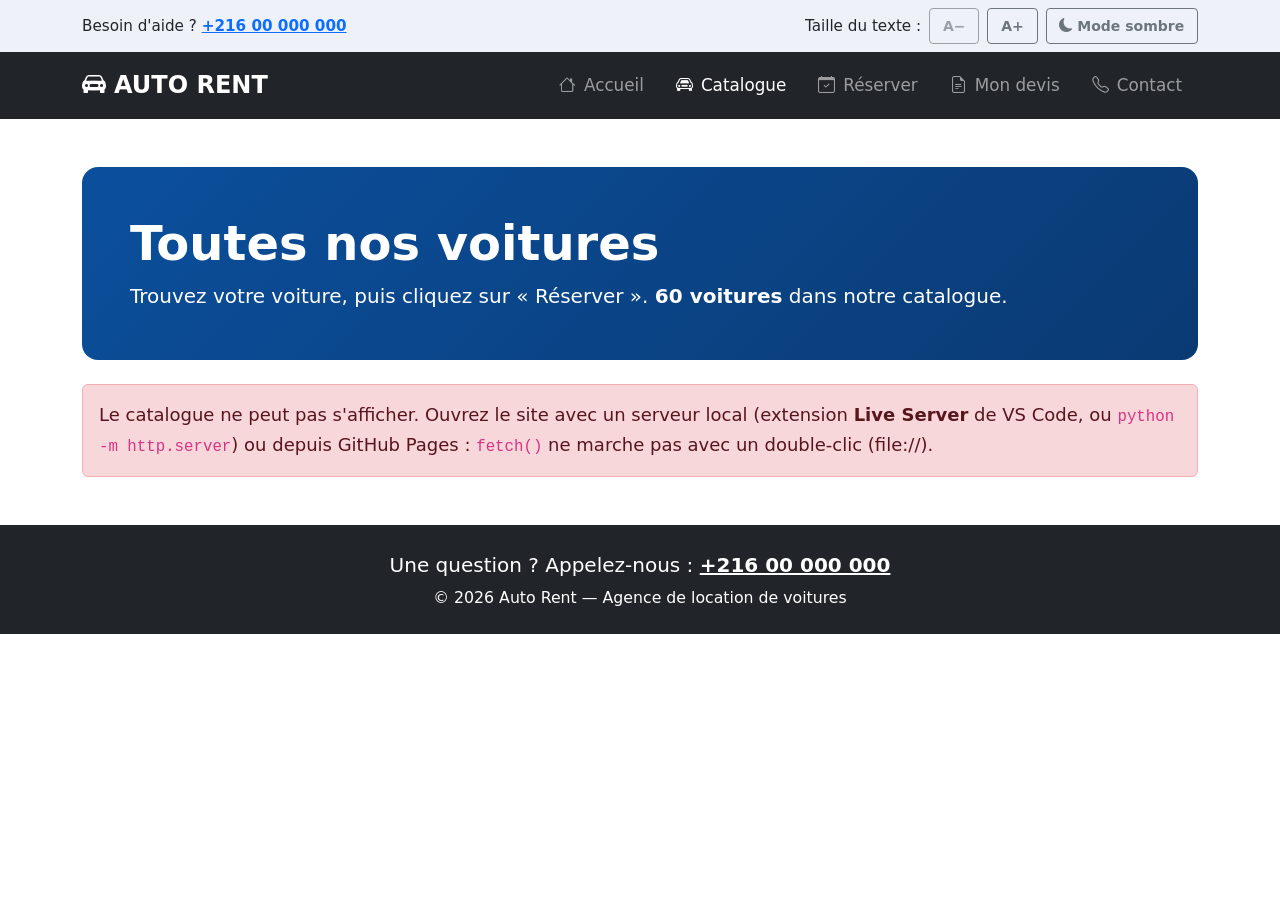
<file: catalogue.html>
<!DOCTYPE html>
<html lang="fr" data-bs-theme="light">

<head>
    <meta charset="UTF-8">
    <meta name="viewport" content="width=device-width, initial-scale=1.0">
    <title>Catalogue — Auto Rent</title>
    <link href="https://cdn.jsdelivr.net/npm/bootstrap@5.3.3/dist/css/bootstrap.min.css" rel="stylesheet">
    <link href="https://cdn.jsdelivr.net/npm/bootstrap-icons@1.11.3/font/bootstrap-icons.min.css" rel="stylesheet">
    <link href="assets/css/ux.css" rel="stylesheet">
    <link href="https://cdn.datatables.net/1.13.8/css/dataTables.bootstrap5.min.css" rel="stylesheet">
    <link rel="stylesheet" href="assets/css/print.css" media="print">
    <script src="assets/js/ux.js"></script>
</head>

<body>
    <a class="skip-link no-print" href="#contenu">Aller au contenu principal</a>

    <div class="topbar no-print">
        <div class="container d-flex flex-wrap justify-content-between align-items-center gap-2 py-2">
            <span>Besoin d'aide ? <a href="tel:+21600000000" class="fw-bold">+216 00 000 000</a></span>
            <div class="d-flex flex-wrap align-items-center gap-2">
                <span>Taille du texte :</span>
                <button id="textMinus" type="button" class="btn btn-outline-secondary btn-sm" aria-label="Réduire la taille du texte">A−</button>
                <button id="textPlus" type="button" class="btn btn-outline-secondary btn-sm" aria-label="Agrandir la taille du texte">A+</button>
                <button id="themeToggle" type="button" class="btn btn-outline-secondary btn-sm"></button>
            </div>
        </div>
    </div>

    <nav class="navbar navbar-expand-lg navbar-dark bg-dark sticky-top no-print" aria-label="Menu principal">
        <div class="container">
            <a class="navbar-brand fw-bold fs-4" href="index3.html"><i class="bi bi-car-front-fill me-2"></i>AUTO RENT</a>
            <button class="navbar-toggler" type="button" data-bs-toggle="collapse" data-bs-target="#menu" aria-controls="menu" aria-label="Ouvrir le menu">
                <span class="navbar-toggler-icon"></span>
            </button>
            <div class="collapse navbar-collapse" id="menu">
                <ul class="navbar-nav ms-auto"><li class="nav-item"><a class="nav-link" href="index3.html"><i class="bi bi-house me-2"></i>Accueil</a></li><li class="nav-item"><a class="nav-link active" aria-current="page" href="catalogue.html"><i class="bi bi-car-front me-2"></i>Catalogue</a></li><li class="nav-item"><a class="nav-link" href="index3.html#reservation"><i class="bi bi-calendar-check me-2"></i>Réserver</a></li><li class="nav-item"><a class="nav-link" href="devis.html"><i class="bi bi-file-earmark-text me-2"></i>Mon devis</a></li><li class="nav-item"><a class="nav-link" href="contact.html"><i class="bi bi-telephone me-2"></i>Contact</a></li></ul>
            </div>
        </div>
    </nav>


    <main id="contenu" tabindex="-1" class="container my-5">
        <div class="bandeau text-white rounded-4 p-4 p-md-5 mb-4">
            <h1 class="display-5 fw-bold mb-2">Toutes nos voitures</h1>
            <p class="fs-5 mb-0">Trouvez votre voiture, puis cliquez sur « Réserver ». <strong><span id="nbVehicules">0</span> voitures</strong> dans notre catalogue.</p>
        </div>

        <div id="erreur" class="alert alert-danger d-none" role="alert">
            Le catalogue ne peut pas s'afficher. Ouvrez le site avec un serveur local
            (extension <strong>Live Server</strong> de VS Code, ou <code>python -m http.server</code>)
            ou depuis GitHub Pages : <code>fetch()</code> ne marche pas avec un double-clic (file://).
        </div>

        <div id="zoneCatalogue">
            <div class="card mb-4"><div class="card-body p-4">
                <div class="row g-3 align-items-end">
                    <div class="col-md-6">
                        <label for="filtreCat" class="form-label">Type de voiture</label>
                        <select id="filtreCat" class="form-select">
                            <option value="">Tous les types</option>
                            <option>Citadine</option><option>Berline</option><option>Commerciale</option><option>SUV</option>
                        </select>
                    </div>
                    <div class="col-md-6">
                        <label for="filtrePrix" class="form-label">Mon budget</label>
                        <select id="filtrePrix" class="form-select">
                            <option value="9999">Tous les prix</option>
                            <option value="120">Jusqu'à 120 DT par jour</option>
                            <option value="150">Jusqu'à 150 DT par jour</option>
                            <option value="200">Jusqu'à 200 DT par jour</option>
                            <option value="250">Jusqu'à 250 DT par jour</option>
                        </select>
                    </div>
                    <div class="col-md-4">
                        <label for="tri" class="form-label">Trier par</label>
                        <select id="tri" class="form-select">
                            <option value="">Ordre habituel</option>
                            <option value="3,asc">Prix : du moins cher au plus cher</option>
                            <option value="3,desc">Prix : du plus cher au moins cher</option>
                            <option value="1,asc">Nom : A → Z</option>
                            <option value="2,desc">Puissance : la plus forte</option>
                        </select>
                    </div>
                    <div class="col-12">
                        <div class="form-check form-switch mb-0">
                            <input class="form-check-input" type="checkbox" id="filtreDispo">
                            <label class="form-check-label" for="filtreDispo">Seulement les voitures disponibles</label>
                        </div>
                    </div>
                </div>
            </div></div>

            <table id="tableVehicules" class="cartes">
                <caption class="visually-hidden">Liste des voitures à louer</caption>
                <thead><tr><th>Type</th><th>Voiture</th><th>Puissance</th><th>Prix / jour</th><th>Disponibilité</th><th>Action</th><th>Photo</th></tr></thead>
                <tbody></tbody>
            </table>
        </div>
    </main>


    <footer class="bg-dark text-white py-4 mt-5">
        <div class="container text-center">
            <p class="mb-1 fs-5">Une question ? Appelez-nous : <a href="tel:+21600000000" class="text-white fw-bold">+216 00 000 000</a></p>
            <p class="mb-0 small">© 2026 Auto Rent — Agence de location de voitures</p>
        </div>
    </footer>

    <script src="https://code.jquery.com/jquery-3.7.1.min.js"></script>
    <script src="https://cdn.jsdelivr.net/npm/bootstrap@5.3.3/dist/js/bootstrap.bundle.min.js"></script>
    <script src="https://cdn.datatables.net/1.13.8/js/jquery.dataTables.min.js"></script>
    <script src="https://cdn.datatables.net/1.13.8/js/dataTables.bootstrap5.min.js"></script>
    <script src="assets/js/datatables-fr.js"></script>
    <script src="assets/js/catalogue.js"></script>
</body>

</html>
</file>
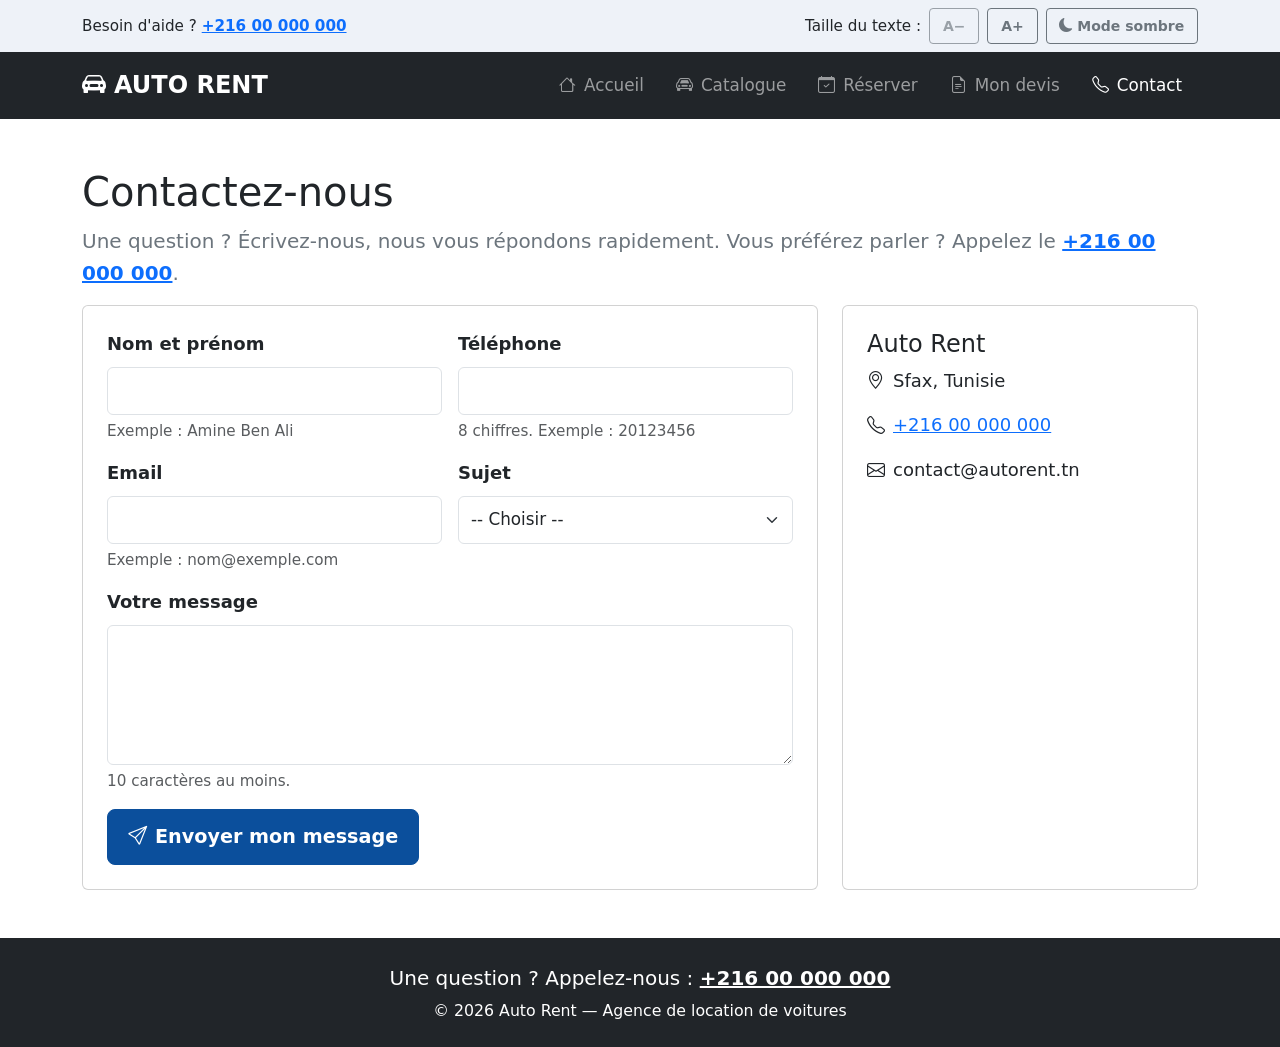
<file: contact.html>
<!DOCTYPE html>
<html lang="fr" data-bs-theme="light">

<head>
    <meta charset="UTF-8">
    <meta name="viewport" content="width=device-width, initial-scale=1.0">
    <title>Contact — Auto Rent</title>
    <link href="https://cdn.jsdelivr.net/npm/bootstrap@5.3.3/dist/css/bootstrap.min.css" rel="stylesheet">
    <link href="https://cdn.jsdelivr.net/npm/bootstrap-icons@1.11.3/font/bootstrap-icons.min.css" rel="stylesheet">
    <link href="assets/css/ux.css" rel="stylesheet">
    
    <link rel="stylesheet" href="assets/css/print.css" media="print">
    <script src="assets/js/ux.js"></script>
</head>

<body>
    <a class="skip-link no-print" href="#contenu">Aller au contenu principal</a>

    <div class="topbar no-print">
        <div class="container d-flex flex-wrap justify-content-between align-items-center gap-2 py-2">
            <span>Besoin d'aide ? <a href="tel:+21600000000" class="fw-bold">+216 00 000 000</a></span>
            <div class="d-flex flex-wrap align-items-center gap-2">
                <span>Taille du texte :</span>
                <button id="textMinus" type="button" class="btn btn-outline-secondary btn-sm" aria-label="Réduire la taille du texte">A−</button>
                <button id="textPlus" type="button" class="btn btn-outline-secondary btn-sm" aria-label="Agrandir la taille du texte">A+</button>
                <button id="themeToggle" type="button" class="btn btn-outline-secondary btn-sm"></button>
            </div>
        </div>
    </div>

    <nav class="navbar navbar-expand-lg navbar-dark bg-dark sticky-top no-print" aria-label="Menu principal">
        <div class="container">
            <a class="navbar-brand fw-bold fs-4" href="index3.html"><i class="bi bi-car-front-fill me-2"></i>AUTO RENT</a>
            <button class="navbar-toggler" type="button" data-bs-toggle="collapse" data-bs-target="#menu" aria-controls="menu" aria-label="Ouvrir le menu">
                <span class="navbar-toggler-icon"></span>
            </button>
            <div class="collapse navbar-collapse" id="menu">
                <ul class="navbar-nav ms-auto"><li class="nav-item"><a class="nav-link" href="index3.html"><i class="bi bi-house me-2"></i>Accueil</a></li><li class="nav-item"><a class="nav-link" href="catalogue.html"><i class="bi bi-car-front me-2"></i>Catalogue</a></li><li class="nav-item"><a class="nav-link" href="index3.html#reservation"><i class="bi bi-calendar-check me-2"></i>Réserver</a></li><li class="nav-item"><a class="nav-link" href="devis.html"><i class="bi bi-file-earmark-text me-2"></i>Mon devis</a></li><li class="nav-item"><a class="nav-link active" aria-current="page" href="contact.html"><i class="bi bi-telephone me-2"></i>Contact</a></li></ul>
            </div>
        </div>
    </nav>


    <main id="contenu" tabindex="-1" class="container my-5">
        <h1 class="mb-2">Contactez-nous</h1>
        <p class="fs-5 text-secondary">Une question ? Écrivez-nous, nous vous répondons rapidement. Vous préférez parler ? Appelez le <a href="tel:+21600000000" class="fw-bold">+216 00 000 000</a>.</p>
        <div class="row g-4">
            <div class="col-lg-8">
                <div class="card"><div class="card-body p-4">
                    <div id="succes" class="alert alert-success d-none" role="alert"><i class="bi bi-check-circle me-2"></i>Merci ! Votre message a bien été envoyé.</div>
                    <form id="contactForm" novalidate>
                        <div class="row g-3">
                                <div class="col-md-6">
                                    <label for="nom" class="form-label">Nom et prénom</label>
                                    <input type="text" class="form-control" id="nom" autocomplete="name">
                                    <div class="invalid-feedback"></div>
                                    <div class="form-text">Exemple : Amine Ben Ali</div>
                                </div>
                                <div class="col-md-6">
                                    <label for="telephone" class="form-label">Téléphone</label>
                                    <input type="tel" class="form-control" id="telephone" autocomplete="tel" inputmode="tel">
                                    <div class="invalid-feedback"></div>
                                    <div class="form-text">8 chiffres. Exemple : 20123456</div>
                                </div>
                                <div class="col-md-6">
                                    <label for="email" class="form-label">Email</label>
                                    <input type="email" class="form-control" id="email" autocomplete="email" inputmode="email">
                                    <div class="invalid-feedback"></div>
                                    <div class="form-text">Exemple : nom@exemple.com</div>
                                </div>
                                <div class="col-md-6">
                                    <label for="sujet" class="form-label">Sujet</label>
                                    <select id="sujet" class="form-select">
                                        <option value="">-- Choisir --</option>
                                        <option>Information</option><option>Réservation</option><option>Réclamation</option><option>Autre</option>
                                    </select>
                                    <div class="invalid-feedback"></div>
                                </div>
                                <div class="col-12">
                                    <label for="message" class="form-label">Votre message</label>
                                    <textarea id="message" class="form-control" rows="5"></textarea>
                                    <div class="invalid-feedback"></div>
                                    <div class="form-text">10 caractères au moins.</div>
                                </div>
                                <div class="col-12"><button type="submit" class="btn btn-primary btn-lg"><i class="bi bi-send me-2"></i>Envoyer mon message</button></div>
                            </div>
                        </form>
                </div></div>
            </div>
            <div class="col-lg-4">
                <div class="card h-100"><div class="card-body p-4">
                    <h2 class="h4">Auto Rent</h2>
                    <p><i class="bi bi-geo-alt me-2"></i>Sfax, Tunisie</p>
                    <p><i class="bi bi-telephone me-2"></i><a href="tel:+21600000000">+216 00 000 000</a></p>
                    <p class="mb-0"><i class="bi bi-envelope me-2"></i>contact@autorent.tn</p>
                </div></div>
            </div>
        </div>
    </main>


    <footer class="bg-dark text-white py-4 mt-5">
        <div class="container text-center">
            <p class="mb-1 fs-5">Une question ? Appelez-nous : <a href="tel:+21600000000" class="text-white fw-bold">+216 00 000 000</a></p>
            <p class="mb-0 small">© 2026 Auto Rent — Agence de location de voitures</p>
        </div>
    </footer>

    <script src="https://code.jquery.com/jquery-3.7.1.min.js"></script>
    <script src="https://cdn.jsdelivr.net/npm/bootstrap@5.3.3/dist/js/bootstrap.bundle.min.js"></script>
    <script src="assets/js/contact.js"></script>
</body>

</html>
</file>
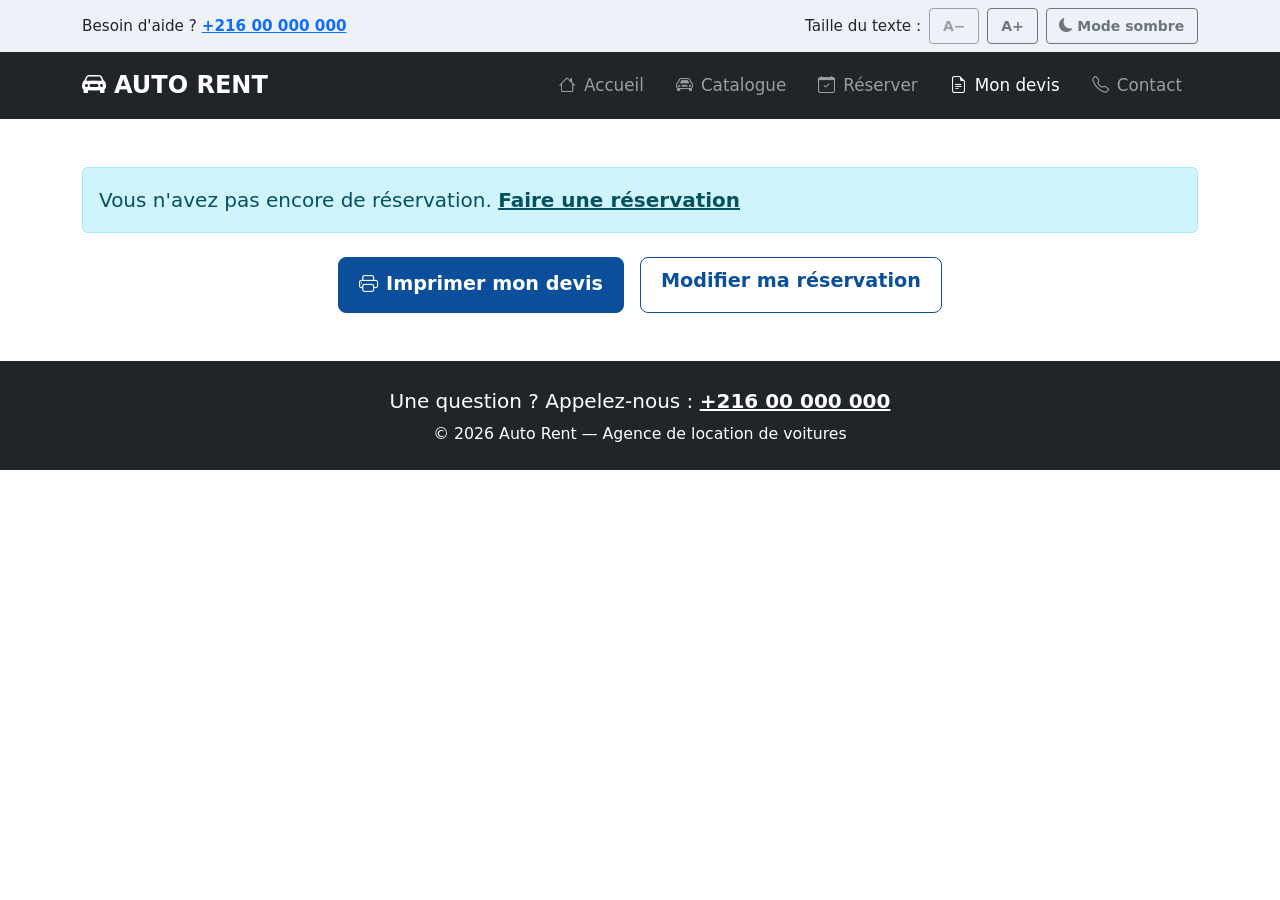
<file: devis.html>
<!DOCTYPE html>
<html lang="fr" data-bs-theme="light">

<head>
    <meta charset="UTF-8">
    <meta name="viewport" content="width=device-width, initial-scale=1.0">
    <title>Mon devis — Auto Rent</title>
    <link href="https://cdn.jsdelivr.net/npm/bootstrap@5.3.3/dist/css/bootstrap.min.css" rel="stylesheet">
    <link href="https://cdn.jsdelivr.net/npm/bootstrap-icons@1.11.3/font/bootstrap-icons.min.css" rel="stylesheet">
    <link href="assets/css/ux.css" rel="stylesheet">
    
    <link rel="stylesheet" href="assets/css/print.css" media="print">
    <script src="assets/js/ux.js"></script>
</head>

<body>
    <a class="skip-link no-print" href="#contenu">Aller au contenu principal</a>

    <div class="topbar no-print">
        <div class="container d-flex flex-wrap justify-content-between align-items-center gap-2 py-2">
            <span>Besoin d'aide ? <a href="tel:+21600000000" class="fw-bold">+216 00 000 000</a></span>
            <div class="d-flex flex-wrap align-items-center gap-2">
                <span>Taille du texte :</span>
                <button id="textMinus" type="button" class="btn btn-outline-secondary btn-sm" aria-label="Réduire la taille du texte">A−</button>
                <button id="textPlus" type="button" class="btn btn-outline-secondary btn-sm" aria-label="Agrandir la taille du texte">A+</button>
                <button id="themeToggle" type="button" class="btn btn-outline-secondary btn-sm"></button>
            </div>
        </div>
    </div>

    <nav class="navbar navbar-expand-lg navbar-dark bg-dark sticky-top no-print" aria-label="Menu principal">
        <div class="container">
            <a class="navbar-brand fw-bold fs-4" href="index3.html"><i class="bi bi-car-front-fill me-2"></i>AUTO RENT</a>
            <button class="navbar-toggler" type="button" data-bs-toggle="collapse" data-bs-target="#menu" aria-controls="menu" aria-label="Ouvrir le menu">
                <span class="navbar-toggler-icon"></span>
            </button>
            <div class="collapse navbar-collapse" id="menu">
                <ul class="navbar-nav ms-auto"><li class="nav-item"><a class="nav-link" href="index3.html"><i class="bi bi-house me-2"></i>Accueil</a></li><li class="nav-item"><a class="nav-link" href="catalogue.html"><i class="bi bi-car-front me-2"></i>Catalogue</a></li><li class="nav-item"><a class="nav-link" href="index3.html#reservation"><i class="bi bi-calendar-check me-2"></i>Réserver</a></li><li class="nav-item"><a class="nav-link active" aria-current="page" href="devis.html"><i class="bi bi-file-earmark-text me-2"></i>Mon devis</a></li><li class="nav-item"><a class="nav-link" href="contact.html"><i class="bi bi-telephone me-2"></i>Contact</a></li></ul>
            </div>
        </div>
    </nav>


    <main id="contenu" tabindex="-1" class="container my-5">
        <div id="vide" class="alert alert-info d-none fs-5" role="alert">
            Vous n'avez pas encore de réservation. <a href="index3.html#reservation" class="alert-link">Faire une réservation</a>
        </div>

        <div id="devis" class="card mx-auto" style="max-width: 720px;">
            <div class="card-body p-4">
                <div class="text-center border-bottom pb-3 mb-4">
                    <h1 class="h2 fw-bold mb-1">AUTO RENT — DEVIS</h1>
                    <p class="text-secondary mb-0">N° <span data-champ="numero"></span> · émis le <span data-champ="emission"></span></p>
                </div>

                <h2 class="h5 text-uppercase text-secondary">Client</h2>
                <table class="table mb-4"><tbody>
                    <tr><th scope="row" class="w-50 fw-normal">Nom</th><td><span data-champ="nom"></span></td></tr>
                    <tr><th scope="row" class="w-50 fw-normal">Téléphone</th><td><span data-champ="telephone"></span></td></tr>
                    <tr><th scope="row" class="w-50 fw-normal">Email</th><td><span data-champ="email"></span></td></tr>
                </tbody></table>

                <h2 class="h5 text-uppercase text-secondary">Véhicule</h2>
                <table class="table mb-4"><tbody>
                    <tr><th scope="row" class="w-50 fw-normal">Type</th><td><span data-champ="categorie"></span></td></tr>
                    <tr><th scope="row" class="w-50 fw-normal">Voiture</th><td><span data-champ="voiture"></span></td></tr>
                </tbody></table>

                <h2 class="h5 text-uppercase text-secondary">Location</h2>
                <table class="table mb-4"><tbody>
                    <tr><th scope="row" class="w-50 fw-normal">Du</th><td><span data-champ="dateDebut"></span></td></tr>
                    <tr><th scope="row" class="w-50 fw-normal">Au</th><td><span data-champ="dateFin"></span></td></tr>
                    <tr><th scope="row" class="w-50 fw-normal">Nombre de jours</th><td><span data-champ="jours"></span></td></tr>
                    <tr><th scope="row" class="w-50 fw-normal">Prix par jour</th><td><span data-champ="prixJour"></span> DT</td></tr>
                </tbody></table>

                <p class="fs-3 fw-bold text-end border-top pt-3 mb-0">TOTAL : <span data-champ="total"></span> DT</p>
            </div>
        </div>

        <div class="text-center mt-4 d-flex flex-wrap justify-content-center gap-3 no-print">
            <button id="btnImprimer" type="button" class="btn btn-primary btn-lg"><i class="bi bi-printer me-2"></i>Imprimer mon devis</button>
            <a href="index3.html#reservation" class="btn btn-outline-primary btn-lg">Modifier ma réservation</a>
        </div>
    </main>


    <footer class="bg-dark text-white py-4 mt-5">
        <div class="container text-center">
            <p class="mb-1 fs-5">Une question ? Appelez-nous : <a href="tel:+21600000000" class="text-white fw-bold">+216 00 000 000</a></p>
            <p class="mb-0 small">© 2026 Auto Rent — Agence de location de voitures</p>
        </div>
    </footer>

    <script src="https://code.jquery.com/jquery-3.7.1.min.js"></script>
    <script src="https://cdn.jsdelivr.net/npm/bootstrap@5.3.3/dist/js/bootstrap.bundle.min.js"></script>
    <script src="assets/js/devis.js"></script>
</body>

</html>
</file>
<file: assets/css/ux.css>
/* ===== Confort de lecture et d'utilisation (jeunes comme seniors) ===== */
:root { --bs-primary: #0b4f9c; --bs-primary-rgb: 11, 79, 156; --bs-link-color: #0b4f9c; --bs-link-hover-color: #083d78; }
[data-bs-theme="dark"] { --bs-link-color: #7db7ff; --bs-link-hover-color: #a8cfff; }

html { scroll-behavior: smooth; }
body { font-size: 1.125rem; line-height: 1.6; }
h1, h2, h3 { line-height: 1.25; }
section { scroll-margin-top: 5.5rem; }

/* Boutons et champs : grandes zones de clic */
.btn { min-height: 3rem; padding: .6rem 1.25rem; font-weight: 600; }
.btn-lg { min-height: 3.5rem; font-size: 1.2rem; }
.btn-primary { --bs-btn-bg: #0b4f9c; --bs-btn-border-color: #0b4f9c; --bs-btn-hover-bg: #083d78; --bs-btn-hover-border-color: #083d78; --bs-btn-active-bg: #083d78; --bs-btn-active-border-color: #083d78; --bs-btn-disabled-bg: #0b4f9c; --bs-btn-disabled-border-color: #0b4f9c; }
.btn-outline-primary { --bs-btn-color: #0b4f9c; --bs-btn-border-color: #0b4f9c; --bs-btn-hover-bg: #0b4f9c; --bs-btn-hover-border-color: #0b4f9c; --bs-btn-active-bg: #0b4f9c; }
[data-bs-theme="dark"] .btn-outline-primary { --bs-btn-color: #7db7ff; --bs-btn-border-color: #7db7ff; --bs-btn-hover-color: #000; --bs-btn-hover-bg: #7db7ff; }
.form-control, .form-select { min-height: 3rem; font-size: 1.05rem; }
.form-label { font-weight: 600; }
.form-text { font-size: .95rem; }
.form-check-input { width: 1.4em; height: 1.4em; }
.form-check-label { padding-left: .35rem; }

/* Focus bien visible (navigation au clavier) */
:focus-visible { outline: 3px solid #ffbf00 !important; outline-offset: 2px; }
.skip-link { position: absolute; left: -999px; top: 0; z-index: 2000; background: #ffbf00; color: #000; padding: .75rem 1rem; font-weight: 700; }
.skip-link:focus { left: 0; }

/* Barre d'outils : taille du texte, mode sombre, aide */
.topbar { background: #eef2f8; font-size: .95rem; }
[data-bs-theme="dark"] .topbar { background: #1c2128; }
.topbar .btn { min-height: 2.25rem; padding: .15rem .8rem; }
.nav-link { padding: .75rem 1rem !important; font-size: 1.05rem; }

/* Accueil */
.hero { background: linear-gradient(135deg, #0b4f9c, #0a3a73); color: #fff; }
.etape { width: 3rem; height: 3rem; display: inline-flex; align-items: center; justify-content: center; border-radius: 50%; background: var(--bs-primary); color: #fff; font-weight: 700; font-size: 1.3rem; flex-shrink: 0; }

/* Estimation en direct */
.panneau { top: 5.5rem; }
.estimation { font-size: 2.25rem; font-weight: 700; color: var(--bs-primary); }
[data-bs-theme="dark"] .estimation { color: #7db7ff; }

/* Select2 / DataTables adaptés */
.select2-container--bootstrap-5 .select2-selection { min-height: 3rem; font-size: 1.05rem; display: flex; align-items: center; }
select.is-invalid + .select2 .select2-selection { border-color: #dc3545; }
.dataTables_wrapper input, .dataTables_wrapper select { min-height: 2.5rem; }
.page-link { min-width: 2.75rem; min-height: 2.75rem; display: inline-flex; align-items: center; justify-content: center; }

@media (prefers-reduced-motion: reduce) {
    *, *::before, *::after { animation: none !important; transition: none !important; scroll-behavior: auto !important; }
}

/* ===================== Design vivant : images, animations ===================== */
@keyframes monte { from { opacity: 0; transform: translateY(32px); } to { opacity: 1; transform: none; } }
@keyframes pulse { 0% { box-shadow: 0 0 0 0 rgba(255, 193, 7, .6); } 70% { box-shadow: 0 0 0 16px rgba(255, 193, 7, 0); } 100% { box-shadow: 0 0 0 0 rgba(255, 193, 7, 0); } }
@keyframes saute { 0%, 100% { transform: translateY(0); } 40% { transform: translateY(-8px); } 70% { transform: translateY(2px); } }

/* Apparition au défilement (seulement si JavaScript actif) */
.js .reveal { opacity: 0; transform: translateY(28px); transition: opacity .8s ease, transform .8s ease; }
.js .reveal.visible { opacity: 1; transform: none; }

/* Grand slider d'accueil */
.hero-slider .carousel-item { height: min(80vh, 660px); min-height: 460px; background: #05142d; }
.hero-slider .carousel-item > img { width: 100%; height: 100%; object-fit: cover; transform: scale(1.12); transition: transform 7s ease-out; }
.hero-slider .carousel-item.active > img { transform: scale(1); }
.hero-slider .overlay { position: absolute; inset: 0; background: linear-gradient(90deg, rgba(5, 20, 45, .88) 0%, rgba(5, 20, 45, .5) 55%, rgba(5, 20, 45, .1) 100%); }
.hero-slider .caption { position: absolute; inset: 0; display: flex; align-items: center; color: #fff; text-shadow: 0 2px 12px rgba(0, 0, 0, .5); }
.hero-slider .caption .container > * { opacity: 0; }
.hero-slider .carousel-item.active .caption .container > * { animation: monte .9s ease both; }
.hero-slider .carousel-item.active .caption .container > :nth-child(2) { animation-delay: .15s; }
.hero-slider .carousel-item.active .caption .container > :nth-child(3) { animation-delay: .3s; }
.hero-slider .carousel-item.active .caption .container > :nth-child(4) { animation-delay: .45s; }
.hero-slider .carousel-control-prev, .hero-slider .carousel-control-next { width: 8%; }
.hero-slider .carousel-indicators [data-bs-target] { width: 14px; height: 14px; border-radius: 50%; }
.btn-pulse { animation: pulse 2.4s infinite; }

/* Tuiles des types de voitures */
.tuile { position: relative; display: block; height: 280px; overflow: hidden; border-radius: 1.25rem; color: #fff; text-decoration: none; box-shadow: 0 .5rem 1.25rem rgba(0, 0, 0, .18); }
.tuile img { width: 100%; height: 100%; object-fit: cover; transition: transform .6s ease; }
.tuile::after { content: ""; position: absolute; inset: 0; background: linear-gradient(to top, rgba(5, 20, 45, .85), transparent 60%); }
.tuile-texte { position: absolute; left: 1.25rem; bottom: 1rem; z-index: 2; display: flex; flex-direction: column; text-shadow: 0 2px 8px rgba(0, 0, 0, .6); }
.tuile:hover img, .tuile:focus-visible img { transform: scale(1.12); }
.tuile:hover { color: #fff; }

/* Étapes */
.etape-carte { transition: transform .3s ease, box-shadow .3s ease; }
.etape-carte:hover { transform: translateY(-8px); box-shadow: 0 1rem 2rem rgba(0, 0, 0, .15); }
.etape-carte:hover .bi { display: inline-block; animation: saute .6s; }

/* Tableau affiché en cartes (DataTables garde recherche, tri et pagination) */
table.cartes, table.cartes tbody { display: block; width: 100%; border: 0; }
table.cartes thead { display: none; }
table.cartes tbody { display: grid; grid-template-columns: repeat(auto-fill, minmax(260px, 1fr)); gap: 1.5rem; margin: 1.5rem 0; }
table.cartes tbody tr { display: flex; flex-direction: column; overflow: hidden; border-radius: 1.25rem; background: var(--bs-body-bg); border: 1px solid var(--bs-border-color); box-shadow: 0 .25rem 1rem rgba(0, 0, 0, .1); transition: transform .3s ease, box-shadow .3s ease; animation: monte .6s ease both; }
table.cartes tbody tr:hover { transform: translateY(-8px); box-shadow: 0 1.25rem 2.25rem rgba(0, 0, 0, .22); }
table.cartes td { display: block; border: 0 !important; padding: .15rem 1.25rem !important; background: transparent !important; box-shadow: none !important; }
table.cartes td.c-img { order: -4; padding: 0 !important; height: 180px; overflow: hidden; }
table.cartes td.c-img img { width: 100%; height: 100%; object-fit: cover; transition: transform .6s ease; }
table.cartes tr:hover td.c-img img { transform: scale(1.1); }
table.cartes td.c-nom { order: -3; font-size: 1.3rem; font-weight: 700; padding-top: 1rem !important; }
table.cartes td.c-cat { order: -2; color: var(--bs-secondary-color); text-transform: uppercase; font-size: .85rem; letter-spacing: .05em; }
table.cartes td.c-cv { order: -1; color: var(--bs-secondary-color); }
table.cartes td.c-prix { order: 0; font-size: 1.5rem; font-weight: 700; color: var(--bs-primary); padding-top: .5rem !important; }
[data-bs-theme="dark"] table.cartes td.c-prix { color: #7db7ff; }
table.cartes td.c-dispo { order: 1; }
table.cartes td.c-act { order: 2; padding: .75rem 1.25rem 1.25rem !important; margin-top: auto; }
table.cartes td.dataTables_empty { padding: 2rem !important; text-align: center; grid-column: 1 / -1; }

.bandeau { background: linear-gradient(135deg, #0b4f9c, #0a3a73); }
</file>
<file: assets/css/print.css>
@media print {
    .no-print, nav, footer { display: none !important; }
    :root, [data-bs-theme] { --bs-body-bg: #fff; --bs-body-color: #000; --bs-card-bg: #fff; --bs-border-color: #000; }
    body { background: #fff !important; color: #000 !important; }
    .card { border: 1px solid #000 !important; box-shadow: none !important; }
    main { max-width: 100% !important; }
}
</file>
